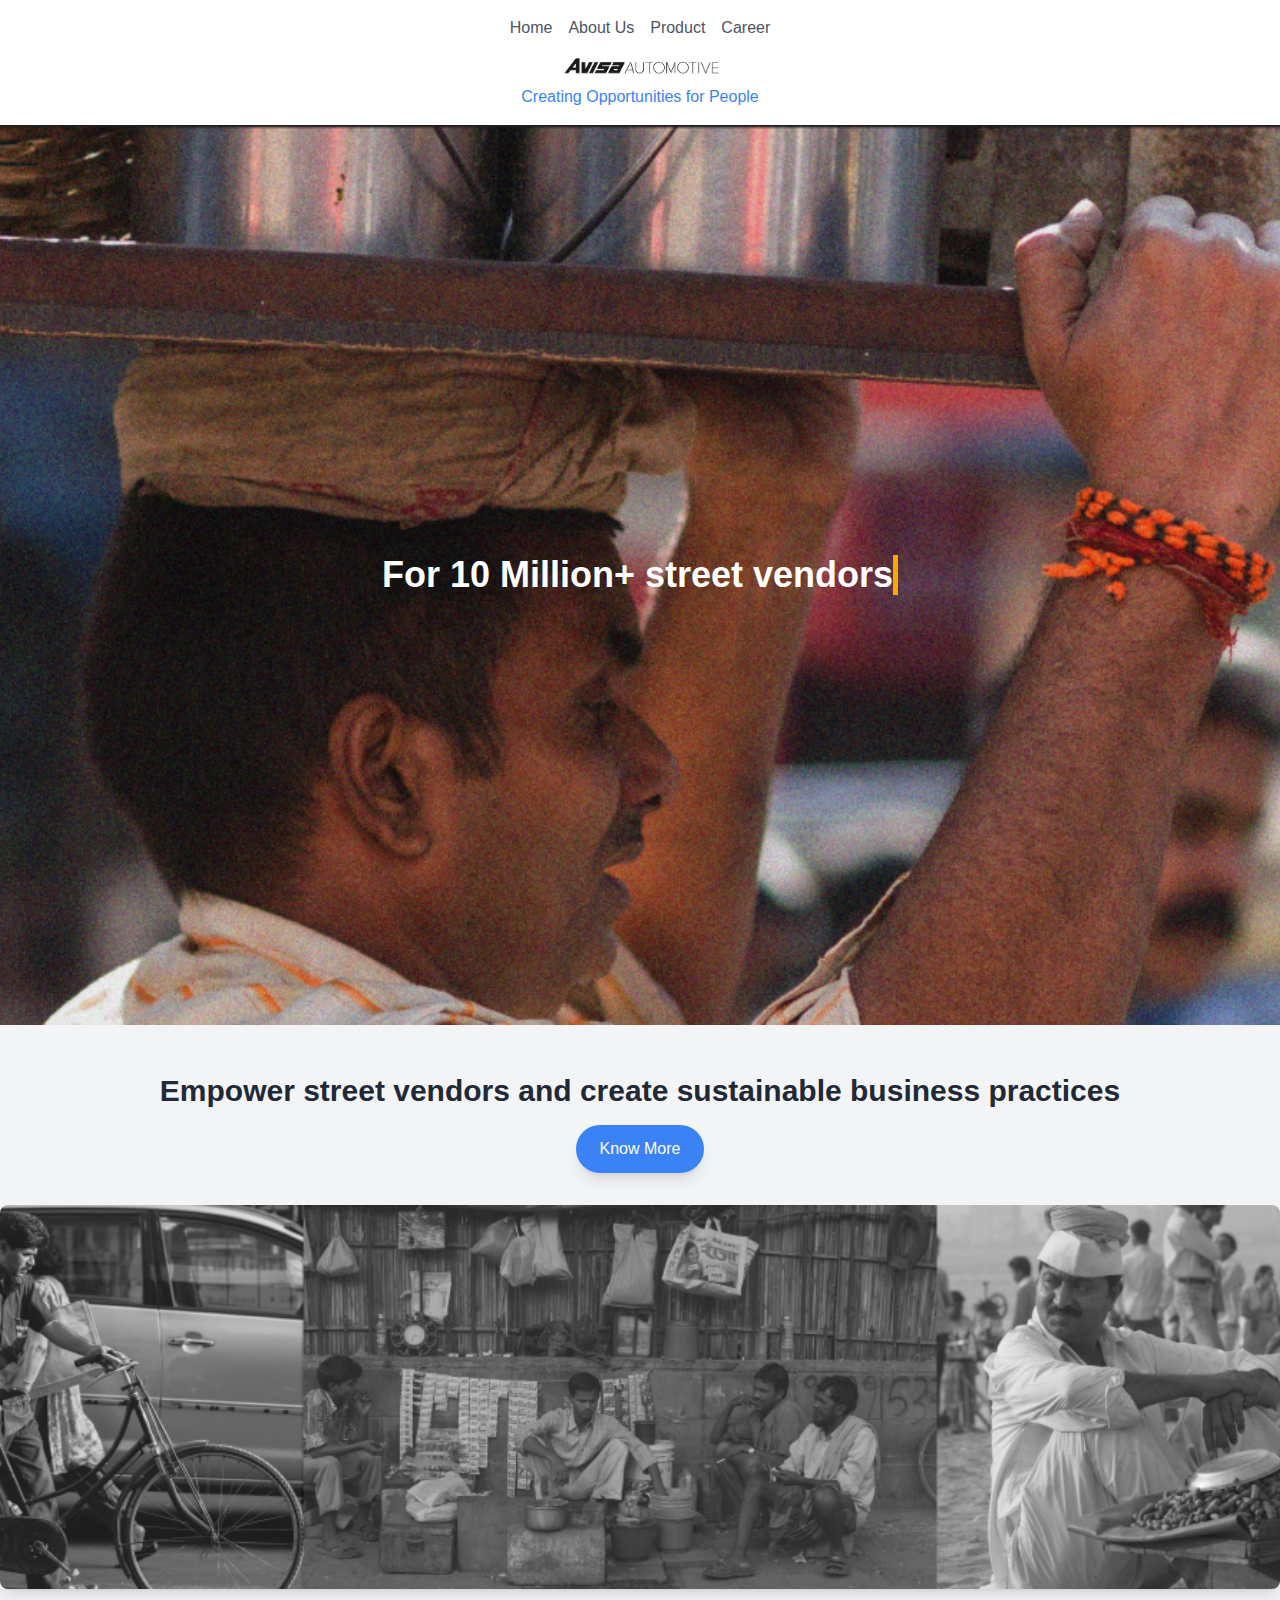
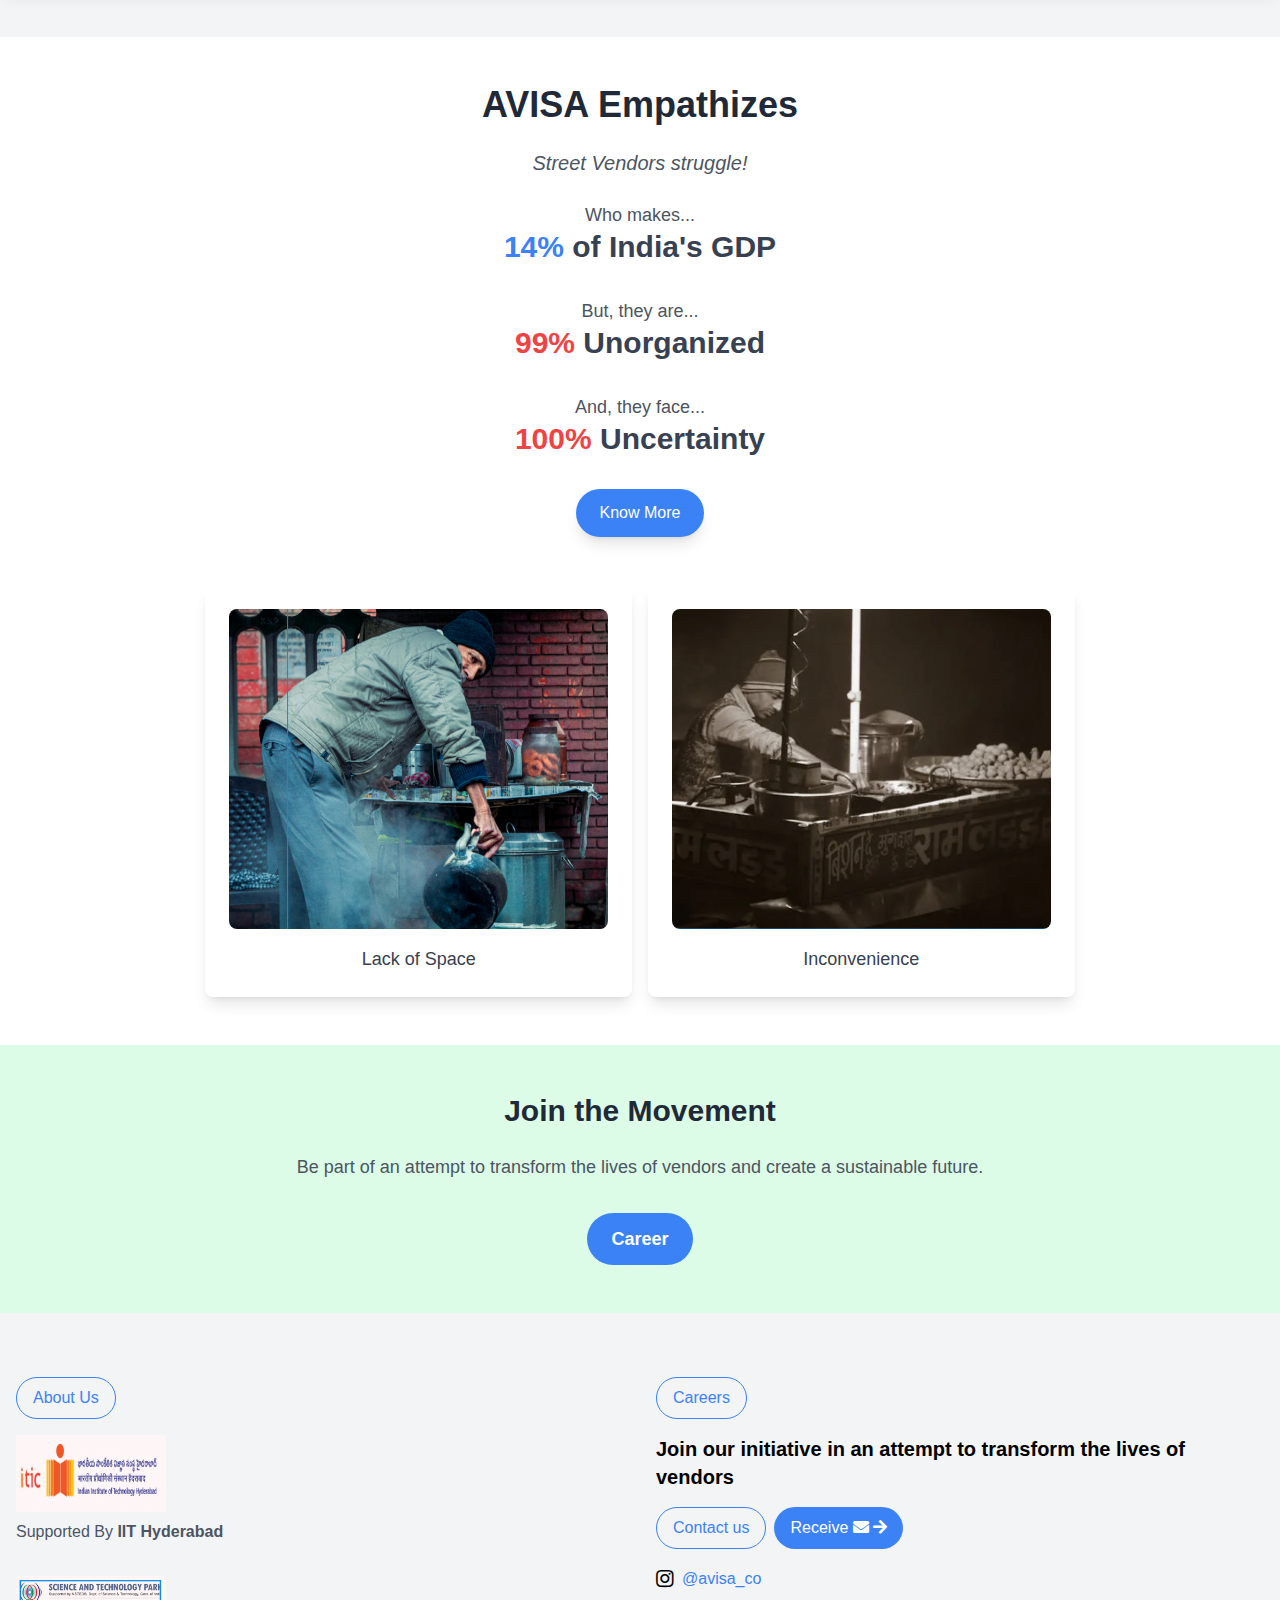
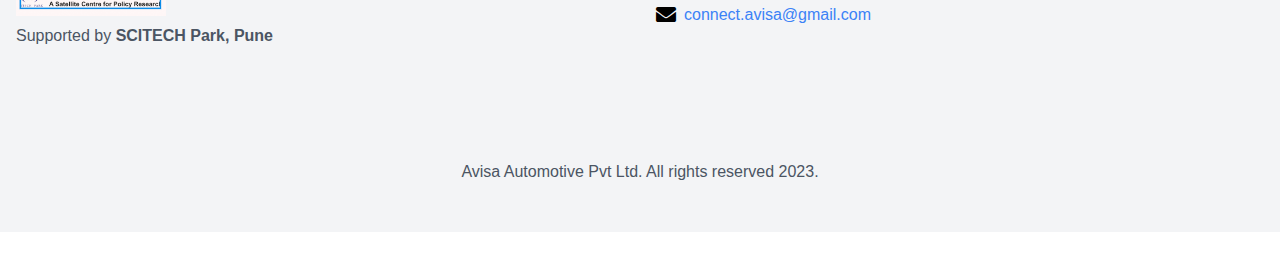
<file: index.html>
<!DOCTYPE html>
<html lang="en">
<head>
    <meta charset="UTF-8">
    <meta name="viewport" content="width=device-width, initial-scale=1.0">
    <meta http-equiv="X-UA-Compatible" content="IE=edge">
    <meta name="description" content="AVISA - Creating Opportunities for People">
    <meta name="keywords" content="AVISA, Street Vendors, Empowerment, Sustainable Business Practices">
    <meta name="author" content="AVISA">


    <title>AVISA</title>
    <link rel="stylesheet" href="https://cdnjs.cloudflare.com/ajax/libs/font-awesome/5.15.3/css/all.min.css">
    <link href="https://fonts.googleapis.com/css2?family=Roboto:wght@400;700&display=swap" rel="stylesheet"/>
    <link href="./output.css" rel="stylesheet">
    <style>
        body {
            font-family: 'Helvetica', sans-serif;
        }

        .typing-text {
            border-right: .15em solid orange;
            white-space: nowrap;
            overflow: hidden;
            animation: typing 4s steps(40, end), blink-caret .75s step-end infinite;
        }

        @keyframes typing {
            from { width: 0 }
            to { width: 100% }
        }

        @keyframes blink-caret {
            from, to { border-color: transparent }
            50% { border-color: orange; }
        }

        .hover-pop:hover {
            transform: scale(1.05);
            transition: transform 0.3s ease-in-out;
        }

        .hero-section {
            height: 100vh;
        }
    </style>
</head>
<body class="bg-gray-50">
    <!-- Header -->
    <header class="bg-white shadow">
        <div class="container mx-auto flex flex-col items-center py-4 px-6">
            <nav class="flex space-x-4 mb-4">
                <a class="text-gray-600 hover:text-gray-900" href="index.html">Home</a>
                <a class="text-gray-600 hover:text-gray-900" href="aboutavisa.html">About Us</a>
                <a class="text-gray-600 hover:text-gray-900" href="#">Product</a>
                <a class="text-gray-600 hover:text-gray-900" href="careeravisa.html">Career</a>
            </nav>
            <div class="flex flex-col items-center">
                <img alt="AVISA Logo" class="w-40 h-auto" src="./assets/logo.png"/>
                <p class="text-blue-500 mt-2 text-center">Creating Opportunities for People</p>
            </div>
        </div>
    </header>

    <!-- Hero Section -->
    <section class="relative hero-section">
        <img alt="Hero Image" class="w-full h-full object-cover" src="./assets/vendor1.png"/>
        <div class="absolute inset-0 flex items-center justify-center">
            <h1 class="text-white text-2xl md:text-3xl lg:text-4xl font-bold typing-text">For 10 Million+ street vendors</h1>
        </div>
    </section>

    <!-- Empower Section -->
    <section class="bg-gray-100 py-12">
        <div class="container mx-auto text-center">
            <h2 class="text-3xl font-semibold mb-4 text-gray-800">Empower street vendors and create sustainable business practices</h2>
            <a href="aboutavisa.html">
                <button class="bg-blue-500 text-white px-6 py-3 rounded-full shadow-lg hover:bg-blue-600 transition duration-300">
                  Know More
                </button>
            </a>
            <div class="mt-8">
                <img alt="Street vendor with bicycle and selling goods" class="w-full h-96 object-cover rounded-lg shadow-lg hover-pop" src="./assets/emotion.png"/>
            </div>
        </div>
    </section>

    <!-- Empathizes Section -->
    <section class="py-12 bg-white">
        <div class="container mx-auto text-center">
            <h2 class="text-4xl font-bold mb-6 text-gray-800">AVISA Empathizes</h2>
            <p class="text-xl text-gray-600 mb-6 italic">Street Vendors struggle!</p>
            <p class="text-lg text-gray-600 ">Who makes...</p>
            <h3 class="text-3xl font-semibold mb-8 text-gray-700"><span class="text-blue-500">14%</span> of India's GDP</h3>
            <p class="text-lg text-gray-600">But, they are...</p>
            <h3 class="text-3xl font-semibold mb-8 text-gray-700"><span class="text-red-500">99%</span> Unorganized</h3>
            <p class="text-lg text-gray-600">And, they face...</p>
            <h3 class="text-3xl font-semibold mb-8 text-gray-700"><span class="text-red-500">100%</span> Uncertainty</h3>
            <a href="aboutavisa.html">
                <button class="bg-blue-500 text-white px-6 py-3 rounded-full shadow-lg hover:bg-blue-600 transition duration-300">
                  Know More
                </button>
            </a>
            <section class="py-12 bg-white">
                <div class="container mx-auto text-center">
                    <div class="flex flex-wrap justify-center space-x-4">
                        <div class="text-center w-full md:w-1/3 xl:w-1/3">
                            <div class="bg-white p-6 rounded-lg shadow-lg">
                                <img alt="Street vendor cooking" class="w-full h-80 object-cover rounded-lg mb-4 hover-pop" src="./assets/emp1.png"/>
                                <p class="text-lg font-medium text-gray-700">Lack of Space</p>
                            </div>
                        </div>
                        
                        <div class="text-center w-full md:w-1/3 xl:w-1/3">
                            <div class="bg-white p-6 rounded-lg shadow-lg">
                                <img alt="Street vendor with cart" class="w-full h-80 object-cover rounded-lg mb-4 hover-pop" src="./assets/emp2.png"/>
                                <p class="text-lg font-medium text-gray-700">Inconvenience</p>
                            </div>
                        </div>
                    </div>
                </div>
            </section>
        </div>
    </div>

    <!-- Join the Movement Section -->
    <section class="bg-green-100 py-12">
        <div class="container mx-auto text-center">
            <h2 class="text-3xl font-bold mb-6 text-gray-800">Join the Movement</h2>
            <p class="text-lg text-gray-600 mb-8">Be part of an attempt to transform the lives of vendors and create a sustainable future.</p>
            <a href="careeravisa.html">
                <button class="bg-blue-500 text-white px-6 py-3 rounded-full text-lg font-semibold">Career</button>
            </a>
        </div>
    </section>

    <!-- Supported By Section -->
    <section class="bg-gray-100 py-12">
        <div class="container mx-auto p-4">
            <div class="grid grid-cols-1 md:grid-cols-2 gap-8">
                <!-- Left Column -->
                <div>
                    <button class="border border-blue-500 text-blue-500 px-4 py-2 rounded-full mb-4">
                        About Us
                    </button>
                    <div class="mb-8">
                        <img alt="ITIC logo" class="mb-2" height="50" src="./assets/iith.png" width="150"/>
                        <p class="text-gray-600">
                            Supported By
                            <span class="font-bold">IIT Hyderabad</span>
                        </p>
                    </div>
                    <div>
                        <img alt="Science and Technology Park logo" class="mb-2" height="50" src="./assets/scitechs.png" width="150"/>
                        <p class="text-gray-600">
                            Supported by
                            <span class="font-bold">SCITECH Park, Pune</span>
                        </p>
                    </div>
                </div>
                <!-- Right Column -->
                <div>
                    <div class="flex space-x-2 mb-4">
                        <button class="border border-blue-500 text-blue-500 px-4 py-2 rounded-full">
                            Careers
                        </button>
                    </div>
                    <p class=" text-xl font-bold mb-4">
                        Join our initiative in an attempt to transform the lives of vendors
                    </p>
                    <div class="flex space-x-2 mb-4">
                        <button class="border border-blue-500 text-blue-500 px-4 py-2 rounded-full">
                            Contact us
                        </button>
                        <button class="bg-blue-500 text-white px-4 py-2 rounded-full">
                            Receive
                            <i class="fas fa-envelope"></i>
                            <i class="fas fa-arrow-right"></i>
                        </button>
                    </div>
                    <div class="flex items-center space-x-2 mb-2">
                        <i class="fab fa-instagram text-xl"></i>
                        <a class="text-blue-500" href="#">@avisa_co</a>
                    </div>
                    <div class="flex items-center space-x-2">
                        <i class="fas fa-envelope text-xl"></i>
                        <a class="text-blue-500" href="mailto:connect.avisa@gmail.com">connect.avisa@gmail.com</a>
                    </div>
                </div>
            </div>
        </div>
    </section>

    <!-- Footer -->
    <footer class="bg-gray-100 py-12">
        <div class="container mx-auto text-center">
            <p class="text-gray-600">Avisa Automotive Pvt Ltd.
                All rights reserved 2023.</p>
        </div>
    </footer>
</body>
</html>
</file>
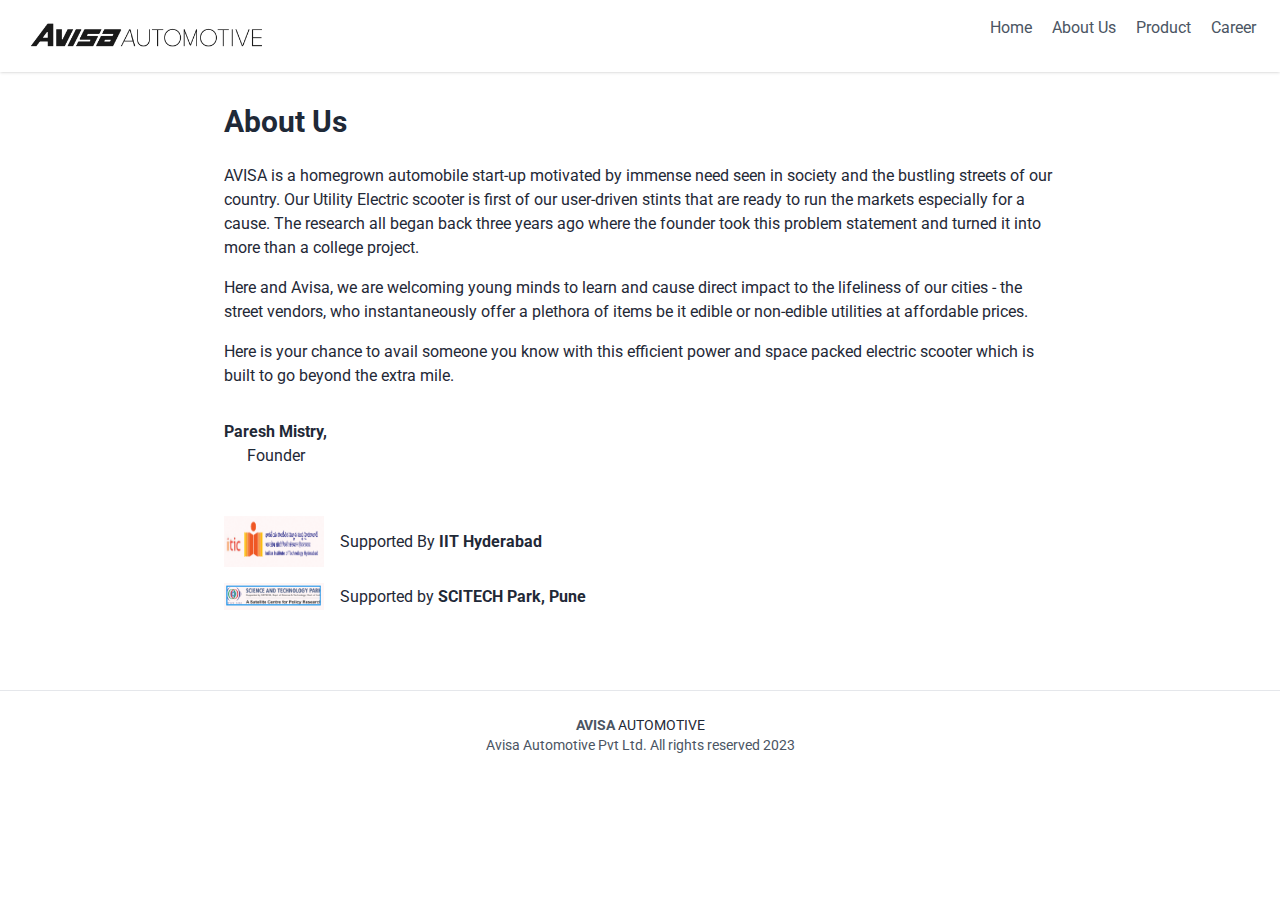
<file: aboutavisa.html>
<html>
 <head>
  <title>
   About Us - AVISA Automotive
  </title>
  <link href="./output.css" rel="stylesheet">
  </script>
  <link href="https://cdnjs.cloudflare.com/ajax/libs/font-awesome/5.15.3/css/all.min.css" rel="stylesheet"/>
  <link href="https://fonts.googleapis.com/css2?family=Roboto:wght@400;700&amp;display=swap" rel="stylesheet"/>
  <style>
   body {
            font-family: 'Roboto', sans-serif;
        }
  </style>
 </head>
 <body class="bg-white text-gray-800">
    <header class="bg-white shadow">
        <div class="container mx-auto flex justify-between items-center py-4 px-6">
            <div class="flex items-center">
                <img src="./assets/logo.png" alt="Avisa Automotive Logo" class="h-8">
               
            </div>
            <nav class="space-x-4 mb-4">
                <a class="text-gray-600 hover:text-gray-900" href="index.html">Home</a>
                <a class="text-gray-600 hover:text-gray-900" href="aboutavisa.html">About Us</a>
                <a class="text-gray-600 hover:text-gray-900" href="#">Product</a>
                <a class="text-gray-600 hover:text-gray-900" href="careeravisa.html">Career</a>
            </nav>
        </div>
    </header>
  <main class="max-w-4xl mx-auto p-8">
   <h1 class="text-3xl font-bold mb-6">
    About Us
   </h1>
   <p class="mb-4">
    AVISA is a homegrown automobile start-up motivated by immense need seen in society and the bustling streets of our country. Our Utility Electric scooter is first of our user-driven stints that are ready to run the markets especially for a cause. The research all began back three years ago where the founder took this problem statement and turned it into more than a college project.
   </p>
   <p class="mb-4">
    Here and Avisa, we are welcoming young minds to learn and cause direct impact to the lifeliness of our cities - the street vendors, who instantaneously offer a plethora of items be it edible or non-edible utilities at affordable prices.
   </p>
   <p class="mb-4">
    Here is your chance to avail someone you know with this efficient power and space packed electric scooter which is built to go beyond the extra mile.
   </p>
   <div class="flex justify-between mt-8">
    <div class="text-center">
     <p class="font-bold">
      Paresh Mistry,
     </p>
     <p>
      Founder
     </p>
     
    </div>
   </div>
   <div class="mt-12">
    <div class="flex items-center mb-4">
     <img alt="ITIC logo" class="mr-4" height="50" src="./assets/iith.png" width="100"/>
     <p>
      Supported By
      <span class="font-bold">
       IIT Hyderabad
      </span>
     </p>
    </div>
    <div class="flex items-center">
     <img alt="SCITECH Park logo" class="mr-4" height="50" src="./assets/scitechs.png" width="100"/>
     <p>
      Supported by
      <span class="font-bold">
       SCITECH Park, Pune
      </span>
     </p>
    </div>
   </div>
  </main>
  <footer class="text-center text-gray-600 text-sm mt-12 p-6 border-t border-gray-200">
   <p>
    <span class="font-bold">
     AVISA
    </span>
    <span class="text-gray-800">
     AUTOMOTIVE
    </span>
   </p>
   <p>
    Avisa Automotive Pvt Ltd. All rights reserved 2023
   </p>
  </footer>
 </body>
</html>
</file>
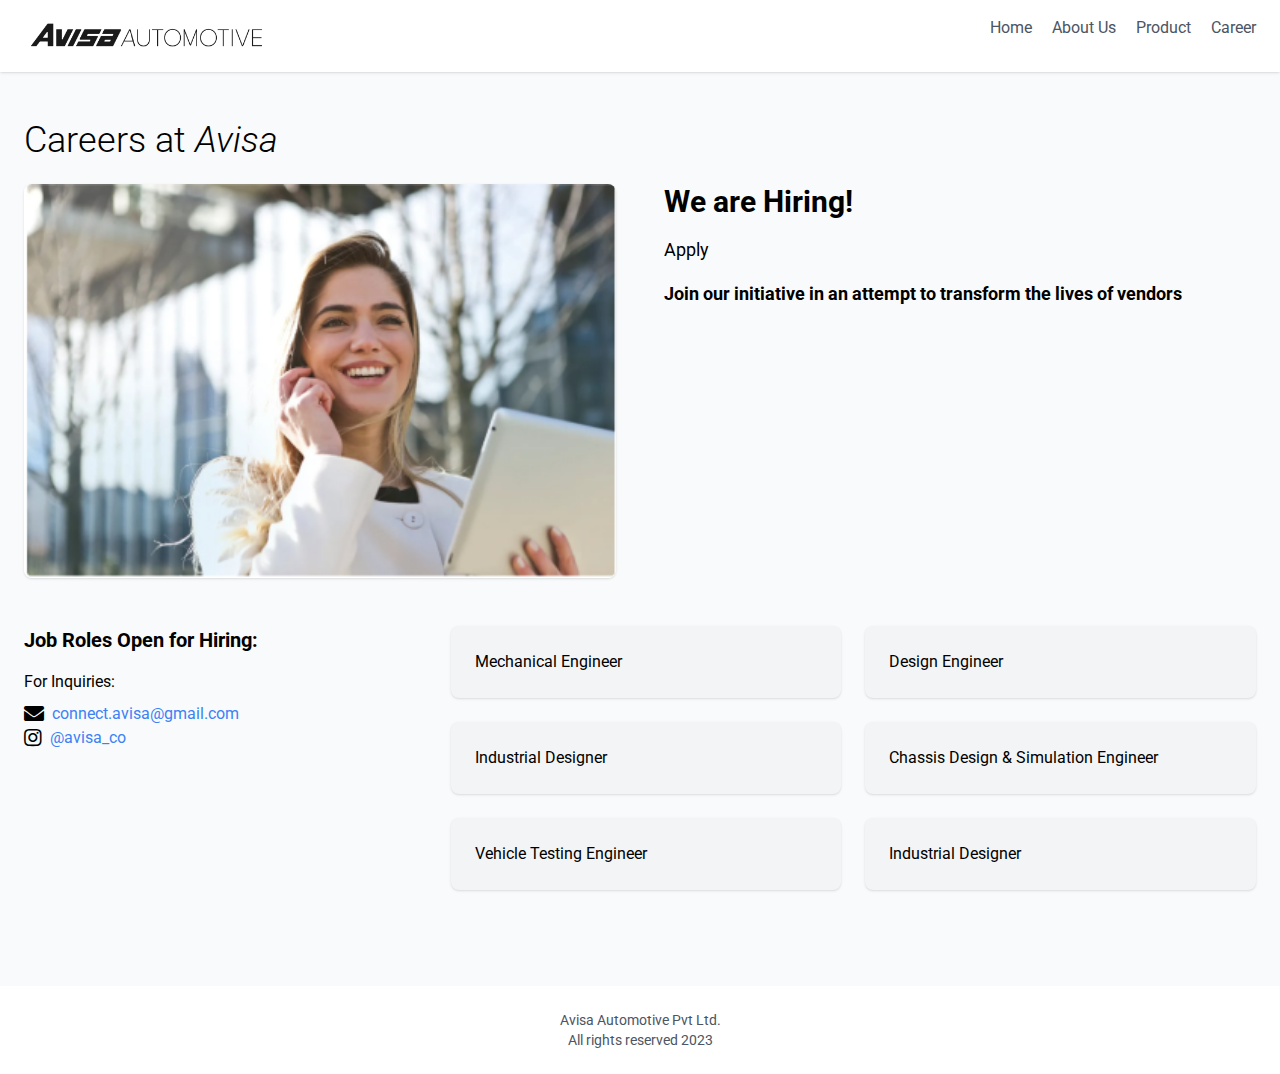
<file: careeravisa.html>
<html>
<head>
    <title>Careers at Avisa</title>
    <link href="./output.css" rel="stylesheet">
    <link href="https://cdnjs.cloudflare.com/ajax/libs/font-awesome/5.15.3/css/all.min.css" rel="stylesheet"/>
    <link href="https://fonts.googleapis.com/css2?family=Roboto:wght@400;700&display=swap" rel="stylesheet"/>
    <style>
        body {
            font-family: 'Roboto', sans-serif;
        }
    </style>
</head>
<body class="bg-gray-50">
    <header class="bg-white shadow">
        <div class="container mx-auto flex justify-between items-center py-4 px-6">
            <div class="flex items-center">
                <img src="./assets/logo.png" alt="Avisa Automotive Logo" class="h-8">
                
            </div>
            <nav class="space-x-4 mb-4">
                <a class="text-gray-600 hover:text-gray-900" href="index.html">Home</a>
                <a class="text-gray-600 hover:text-gray-900" href="aboutavisa.html">About Us</a>
                <a class="text-gray-600 hover:text-gray-900" href="#">Product</a>
                <a class="text-gray-600 hover:text-gray-900" href="careeravisa.html">Career</a>
            </nav>
        </div>
    </header>
    <main class="container mx-auto py-12 px-6">
        <h1 class="text-4xl font-light mb-6">Careers at <span class="italic">Avisa</span></h1>
        <div class="flex flex-wrap -mx-6">
            <div class="w-full md:w-1/2 px-6 mb-6 md:mb-0">
                <img src="./assets/career.png" alt="Person on phone" class="w-full h-auto rounded-lg shadow">
            </div>
            <div class="w-full md:w-1/2 px-6">
                <h2 class="text-3xl font-bold mb-4">We are Hiring!</h2>
                <p class="text-lg mb-4">Apply</p>
                <p class="text-lg font-bold mb-4">Join our initiative in an attempt to transform the lives of vendors</p>
            </div>
        </div>
        <div class="flex flex-wrap -mx-6 mt-12">
            <div class="w-full md:w-1/3 px-6 mb-6">
                <h3 class="text-xl font-bold mb-4">Job Roles Open for Hiring:</h3>
                <p class="mb-2">For Inquiries:</p>
                <div class="flex items-center space-x-2">
                    <i class="fas fa-envelope text-xl">
                    </i>
                    <a class="text-blue-500" href="mailto:connect.avisa@gmail.com">
                     connect.avisa@gmail.com
                    </a>
                   </div>
                <div class="flex items-center space-x-2 mb-2">
                    <i class="fab fa-instagram text-xl">
                    </i>
                    <a class="text-blue-500" href="#">
                     @avisa_co
                    </a>
                   </div>
            </div>
            <div class="w-full md:w-2/3 px-6">
                <div class="grid grid-cols-1 md:grid-cols-2 gap-6">
                    <div class="bg-gray-100 p-6 rounded-lg shadow flex justify-between items-center">
                        <span>Mechanical Engineer</span>
                       
                    </div>
                    <div class="bg-gray-100 p-6 rounded-lg shadow flex justify-between items-center">
                        <span>Design Engineer</span>
                        
                    </div>
                    <div class="bg-gray-100 p-6 rounded-lg shadow flex justify-between items-center">
                        <span>Industrial Designer</span>
                       
                    </div>
                    <div class="bg-gray-100 p-6 rounded-lg shadow flex justify-between items-center">
                        <span>Chassis Design & Simulation Engineer</span>
                       
                    </div>
                    <div class="bg-gray-100 p-6 rounded-lg shadow flex justify-between items-center">
                        <span>Vehicle Testing Engineer</span>
                       
                    </div>
                    <div class="bg-gray-100 p-6 rounded-lg shadow flex justify-between items-center">
                        <span>Industrial Designer</span>
                       
                    </div>
                </div>
            </div>
        </div>
        
    </main>
    <footer class="bg-white py-6 mt-12">
        <div class="container mx-auto text-center">
            <p class="text-sm text-gray-600">
                Avisa Automotive Pvt Ltd.<br>
                All rights reserved 2023
            </p>
        </div>
    </footer>
</body>
</html>
</file>
<file: output.css>
*, ::before, ::after {
  --tw-border-spacing-x: 0;
  --tw-border-spacing-y: 0;
  --tw-translate-x: 0;
  --tw-translate-y: 0;
  --tw-rotate: 0;
  --tw-skew-x: 0;
  --tw-skew-y: 0;
  --tw-scale-x: 1;
  --tw-scale-y: 1;
  --tw-pan-x:  ;
  --tw-pan-y:  ;
  --tw-pinch-zoom:  ;
  --tw-scroll-snap-strictness: proximity;
  --tw-gradient-from-position:  ;
  --tw-gradient-via-position:  ;
  --tw-gradient-to-position:  ;
  --tw-ordinal:  ;
  --tw-slashed-zero:  ;
  --tw-numeric-figure:  ;
  --tw-numeric-spacing:  ;
  --tw-numeric-fraction:  ;
  --tw-ring-inset:  ;
  --tw-ring-offset-width: 0px;
  --tw-ring-offset-color: #fff;
  --tw-ring-color: rgb(59 130 246 / 0.5);
  --tw-ring-offset-shadow: 0 0 #0000;
  --tw-ring-shadow: 0 0 #0000;
  --tw-shadow: 0 0 #0000;
  --tw-shadow-colored: 0 0 #0000;
  --tw-blur:  ;
  --tw-brightness:  ;
  --tw-contrast:  ;
  --tw-grayscale:  ;
  --tw-hue-rotate:  ;
  --tw-invert:  ;
  --tw-saturate:  ;
  --tw-sepia:  ;
  --tw-drop-shadow:  ;
  --tw-backdrop-blur:  ;
  --tw-backdrop-brightness:  ;
  --tw-backdrop-contrast:  ;
  --tw-backdrop-grayscale:  ;
  --tw-backdrop-hue-rotate:  ;
  --tw-backdrop-invert:  ;
  --tw-backdrop-opacity:  ;
  --tw-backdrop-saturate:  ;
  --tw-backdrop-sepia:  ;
  --tw-contain-size:  ;
  --tw-contain-layout:  ;
  --tw-contain-paint:  ;
  --tw-contain-style:  ;
}

::backdrop {
  --tw-border-spacing-x: 0;
  --tw-border-spacing-y: 0;
  --tw-translate-x: 0;
  --tw-translate-y: 0;
  --tw-rotate: 0;
  --tw-skew-x: 0;
  --tw-skew-y: 0;
  --tw-scale-x: 1;
  --tw-scale-y: 1;
  --tw-pan-x:  ;
  --tw-pan-y:  ;
  --tw-pinch-zoom:  ;
  --tw-scroll-snap-strictness: proximity;
  --tw-gradient-from-position:  ;
  --tw-gradient-via-position:  ;
  --tw-gradient-to-position:  ;
  --tw-ordinal:  ;
  --tw-slashed-zero:  ;
  --tw-numeric-figure:  ;
  --tw-numeric-spacing:  ;
  --tw-numeric-fraction:  ;
  --tw-ring-inset:  ;
  --tw-ring-offset-width: 0px;
  --tw-ring-offset-color: #fff;
  --tw-ring-color: rgb(59 130 246 / 0.5);
  --tw-ring-offset-shadow: 0 0 #0000;
  --tw-ring-shadow: 0 0 #0000;
  --tw-shadow: 0 0 #0000;
  --tw-shadow-colored: 0 0 #0000;
  --tw-blur:  ;
  --tw-brightness:  ;
  --tw-contrast:  ;
  --tw-grayscale:  ;
  --tw-hue-rotate:  ;
  --tw-invert:  ;
  --tw-saturate:  ;
  --tw-sepia:  ;
  --tw-drop-shadow:  ;
  --tw-backdrop-blur:  ;
  --tw-backdrop-brightness:  ;
  --tw-backdrop-contrast:  ;
  --tw-backdrop-grayscale:  ;
  --tw-backdrop-hue-rotate:  ;
  --tw-backdrop-invert:  ;
  --tw-backdrop-opacity:  ;
  --tw-backdrop-saturate:  ;
  --tw-backdrop-sepia:  ;
  --tw-contain-size:  ;
  --tw-contain-layout:  ;
  --tw-contain-paint:  ;
  --tw-contain-style:  ;
}

/*
! tailwindcss v3.4.14 | MIT License | https://tailwindcss.com
*/

/*
1. Prevent padding and border from affecting element width. (https://github.com/mozdevs/cssremedy/issues/4)
2. Allow adding a border to an element by just adding a border-width. (https://github.com/tailwindcss/tailwindcss/pull/116)
*/

*,
::before,
::after {
  box-sizing: border-box;
  /* 1 */
  border-width: 0;
  /* 2 */
  border-style: solid;
  /* 2 */
  border-color: #e5e7eb;
  /* 2 */
}

::before,
::after {
  --tw-content: '';
}

/*
1. Use a consistent sensible line-height in all browsers.
2. Prevent adjustments of font size after orientation changes in iOS.
3. Use a more readable tab size.
4. Use the user's configured `sans` font-family by default.
5. Use the user's configured `sans` font-feature-settings by default.
6. Use the user's configured `sans` font-variation-settings by default.
7. Disable tap highlights on iOS
*/

html,
:host {
  line-height: 1.5;
  /* 1 */
  -webkit-text-size-adjust: 100%;
  /* 2 */
  -moz-tab-size: 4;
  /* 3 */
  -o-tab-size: 4;
     tab-size: 4;
  /* 3 */
  font-family: ui-sans-serif, system-ui, sans-serif, "Apple Color Emoji", "Segoe UI Emoji", "Segoe UI Symbol", "Noto Color Emoji";
  /* 4 */
  font-feature-settings: normal;
  /* 5 */
  font-variation-settings: normal;
  /* 6 */
  -webkit-tap-highlight-color: transparent;
  /* 7 */
}

/*
1. Remove the margin in all browsers.
2. Inherit line-height from `html` so users can set them as a class directly on the `html` element.
*/

body {
  margin: 0;
  /* 1 */
  line-height: inherit;
  /* 2 */
}

/*
1. Add the correct height in Firefox.
2. Correct the inheritance of border color in Firefox. (https://bugzilla.mozilla.org/show_bug.cgi?id=190655)
3. Ensure horizontal rules are visible by default.
*/

hr {
  height: 0;
  /* 1 */
  color: inherit;
  /* 2 */
  border-top-width: 1px;
  /* 3 */
}

/*
Add the correct text decoration in Chrome, Edge, and Safari.
*/

abbr:where([title]) {
  -webkit-text-decoration: underline dotted;
          text-decoration: underline dotted;
}

/*
Remove the default font size and weight for headings.
*/

h1,
h2,
h3,
h4,
h5,
h6 {
  font-size: inherit;
  font-weight: inherit;
}

/*
Reset links to optimize for opt-in styling instead of opt-out.
*/

a {
  color: inherit;
  text-decoration: inherit;
}

/*
Add the correct font weight in Edge and Safari.
*/

b,
strong {
  font-weight: bolder;
}

/*
1. Use the user's configured `mono` font-family by default.
2. Use the user's configured `mono` font-feature-settings by default.
3. Use the user's configured `mono` font-variation-settings by default.
4. Correct the odd `em` font sizing in all browsers.
*/

code,
kbd,
samp,
pre {
  font-family: ui-monospace, SFMono-Regular, Menlo, Monaco, Consolas, "Liberation Mono", "Courier New", monospace;
  /* 1 */
  font-feature-settings: normal;
  /* 2 */
  font-variation-settings: normal;
  /* 3 */
  font-size: 1em;
  /* 4 */
}

/*
Add the correct font size in all browsers.
*/

small {
  font-size: 80%;
}

/*
Prevent `sub` and `sup` elements from affecting the line height in all browsers.
*/

sub,
sup {
  font-size: 75%;
  line-height: 0;
  position: relative;
  vertical-align: baseline;
}

sub {
  bottom: -0.25em;
}

sup {
  top: -0.5em;
}

/*
1. Remove text indentation from table contents in Chrome and Safari. (https://bugs.chromium.org/p/chromium/issues/detail?id=999088, https://bugs.webkit.org/show_bug.cgi?id=201297)
2. Correct table border color inheritance in all Chrome and Safari. (https://bugs.chromium.org/p/chromium/issues/detail?id=935729, https://bugs.webkit.org/show_bug.cgi?id=195016)
3. Remove gaps between table borders by default.
*/

table {
  text-indent: 0;
  /* 1 */
  border-color: inherit;
  /* 2 */
  border-collapse: collapse;
  /* 3 */
}

/*
1. Change the font styles in all browsers.
2. Remove the margin in Firefox and Safari.
3. Remove default padding in all browsers.
*/

button,
input,
optgroup,
select,
textarea {
  font-family: inherit;
  /* 1 */
  font-feature-settings: inherit;
  /* 1 */
  font-variation-settings: inherit;
  /* 1 */
  font-size: 100%;
  /* 1 */
  font-weight: inherit;
  /* 1 */
  line-height: inherit;
  /* 1 */
  letter-spacing: inherit;
  /* 1 */
  color: inherit;
  /* 1 */
  margin: 0;
  /* 2 */
  padding: 0;
  /* 3 */
}

/*
Remove the inheritance of text transform in Edge and Firefox.
*/

button,
select {
  text-transform: none;
}

/*
1. Correct the inability to style clickable types in iOS and Safari.
2. Remove default button styles.
*/

button,
input:where([type='button']),
input:where([type='reset']),
input:where([type='submit']) {
  -webkit-appearance: button;
  /* 1 */
  background-color: transparent;
  /* 2 */
  background-image: none;
  /* 2 */
}

/*
Use the modern Firefox focus style for all focusable elements.
*/

:-moz-focusring {
  outline: auto;
}

/*
Remove the additional `:invalid` styles in Firefox. (https://github.com/mozilla/gecko-dev/blob/2f9eacd9d3d995c937b4251a5557d95d494c9be1/layout/style/res/forms.css#L728-L737)
*/

:-moz-ui-invalid {
  box-shadow: none;
}

/*
Add the correct vertical alignment in Chrome and Firefox.
*/

progress {
  vertical-align: baseline;
}

/*
Correct the cursor style of increment and decrement buttons in Safari.
*/

::-webkit-inner-spin-button,
::-webkit-outer-spin-button {
  height: auto;
}

/*
1. Correct the odd appearance in Chrome and Safari.
2. Correct the outline style in Safari.
*/

[type='search'] {
  -webkit-appearance: textfield;
  /* 1 */
  outline-offset: -2px;
  /* 2 */
}

/*
Remove the inner padding in Chrome and Safari on macOS.
*/

::-webkit-search-decoration {
  -webkit-appearance: none;
}

/*
1. Correct the inability to style clickable types in iOS and Safari.
2. Change font properties to `inherit` in Safari.
*/

::-webkit-file-upload-button {
  -webkit-appearance: button;
  /* 1 */
  font: inherit;
  /* 2 */
}

/*
Add the correct display in Chrome and Safari.
*/

summary {
  display: list-item;
}

/*
Removes the default spacing and border for appropriate elements.
*/

blockquote,
dl,
dd,
h1,
h2,
h3,
h4,
h5,
h6,
hr,
figure,
p,
pre {
  margin: 0;
}

fieldset {
  margin: 0;
  padding: 0;
}

legend {
  padding: 0;
}

ol,
ul,
menu {
  list-style: none;
  margin: 0;
  padding: 0;
}

/*
Reset default styling for dialogs.
*/

dialog {
  padding: 0;
}

/*
Prevent resizing textareas horizontally by default.
*/

textarea {
  resize: vertical;
}

/*
1. Reset the default placeholder opacity in Firefox. (https://github.com/tailwindlabs/tailwindcss/issues/3300)
2. Set the default placeholder color to the user's configured gray 400 color.
*/

input::-moz-placeholder, textarea::-moz-placeholder {
  opacity: 1;
  /* 1 */
  color: #9ca3af;
  /* 2 */
}

input::placeholder,
textarea::placeholder {
  opacity: 1;
  /* 1 */
  color: #9ca3af;
  /* 2 */
}

/*
Set the default cursor for buttons.
*/

button,
[role="button"] {
  cursor: pointer;
}

/*
Make sure disabled buttons don't get the pointer cursor.
*/

:disabled {
  cursor: default;
}

/*
1. Make replaced elements `display: block` by default. (https://github.com/mozdevs/cssremedy/issues/14)
2. Add `vertical-align: middle` to align replaced elements more sensibly by default. (https://github.com/jensimmons/cssremedy/issues/14#issuecomment-634934210)
   This can trigger a poorly considered lint error in some tools but is included by design.
*/

img,
svg,
video,
canvas,
audio,
iframe,
embed,
object {
  display: block;
  /* 1 */
  vertical-align: middle;
  /* 2 */
}

/*
Constrain images and videos to the parent width and preserve their intrinsic aspect ratio. (https://github.com/mozdevs/cssremedy/issues/14)
*/

img,
video {
  max-width: 100%;
  height: auto;
}

/* Make elements with the HTML hidden attribute stay hidden by default */

[hidden]:where(:not([hidden="until-found"])) {
  display: none;
}

.container {
  width: 100%;
}

@media (min-width: 640px) {
  .container {
    max-width: 640px;
  }
}

@media (min-width: 768px) {
  .container {
    max-width: 768px;
  }
}

@media (min-width: 1024px) {
  .container {
    max-width: 1024px;
  }
}

@media (min-width: 1280px) {
  .container {
    max-width: 1280px;
  }
}

@media (min-width: 1536px) {
  .container {
    max-width: 1536px;
  }
}

.absolute {
  position: absolute;
}

.relative {
  position: relative;
}

.inset-0 {
  inset: 0px;
}

.-mx-6 {
  margin-left: -1.5rem;
  margin-right: -1.5rem;
}

.mx-auto {
  margin-left: auto;
  margin-right: auto;
}

.mb-2 {
  margin-bottom: 0.5rem;
}

.mb-4 {
  margin-bottom: 1rem;
}

.mb-6 {
  margin-bottom: 1.5rem;
}

.mb-8 {
  margin-bottom: 2rem;
}

.mr-4 {
  margin-right: 1rem;
}

.mt-12 {
  margin-top: 3rem;
}

.mt-2 {
  margin-top: 0.5rem;
}

.mt-8 {
  margin-top: 2rem;
}

.flex {
  display: flex;
}

.grid {
  display: grid;
}

.hidden {
  display: none;
}

.h-8 {
  height: 2rem;
}

.h-80 {
  height: 20rem;
}

.h-96 {
  height: 24rem;
}

.h-auto {
  height: auto;
}

.h-full {
  height: 100%;
}

.w-40 {
  width: 10rem;
}

.w-full {
  width: 100%;
}

.max-w-4xl {
  max-width: 56rem;
}

.transform {
  transform: translate(var(--tw-translate-x), var(--tw-translate-y)) rotate(var(--tw-rotate)) skewX(var(--tw-skew-x)) skewY(var(--tw-skew-y)) scaleX(var(--tw-scale-x)) scaleY(var(--tw-scale-y));
}

.grid-cols-1 {
  grid-template-columns: repeat(1, minmax(0, 1fr));
}

.flex-col {
  flex-direction: column;
}

.flex-wrap {
  flex-wrap: wrap;
}

.items-center {
  align-items: center;
}

.justify-center {
  justify-content: center;
}

.justify-between {
  justify-content: space-between;
}

.gap-6 {
  gap: 1.5rem;
}

.gap-8 {
  gap: 2rem;
}

.space-x-2 > :not([hidden]) ~ :not([hidden]) {
  --tw-space-x-reverse: 0;
  margin-right: calc(0.5rem * var(--tw-space-x-reverse));
  margin-left: calc(0.5rem * calc(1 - var(--tw-space-x-reverse)));
}

.space-x-4 > :not([hidden]) ~ :not([hidden]) {
  --tw-space-x-reverse: 0;
  margin-right: calc(1rem * var(--tw-space-x-reverse));
  margin-left: calc(1rem * calc(1 - var(--tw-space-x-reverse)));
}

.rounded-full {
  border-radius: 9999px;
}

.rounded-lg {
  border-radius: 0.5rem;
}

.border {
  border-width: 1px;
}

.border-t {
  border-top-width: 1px;
}

.border-blue-500 {
  --tw-border-opacity: 1;
  border-color: rgb(59 130 246 / var(--tw-border-opacity));
}

.border-gray-200 {
  --tw-border-opacity: 1;
  border-color: rgb(229 231 235 / var(--tw-border-opacity));
}

.bg-blue-500 {
  --tw-bg-opacity: 1;
  background-color: rgb(59 130 246 / var(--tw-bg-opacity));
}

.bg-gray-100 {
  --tw-bg-opacity: 1;
  background-color: rgb(243 244 246 / var(--tw-bg-opacity));
}

.bg-gray-50 {
  --tw-bg-opacity: 1;
  background-color: rgb(249 250 251 / var(--tw-bg-opacity));
}

.bg-green-100 {
  --tw-bg-opacity: 1;
  background-color: rgb(220 252 231 / var(--tw-bg-opacity));
}

.bg-white {
  --tw-bg-opacity: 1;
  background-color: rgb(255 255 255 / var(--tw-bg-opacity));
}

.object-cover {
  -o-object-fit: cover;
     object-fit: cover;
}

.p-4 {
  padding: 1rem;
}

.p-6 {
  padding: 1.5rem;
}

.p-8 {
  padding: 2rem;
}

.px-4 {
  padding-left: 1rem;
  padding-right: 1rem;
}

.px-6 {
  padding-left: 1.5rem;
  padding-right: 1.5rem;
}

.py-12 {
  padding-top: 3rem;
  padding-bottom: 3rem;
}

.py-2 {
  padding-top: 0.5rem;
  padding-bottom: 0.5rem;
}

.py-3 {
  padding-top: 0.75rem;
  padding-bottom: 0.75rem;
}

.py-4 {
  padding-top: 1rem;
  padding-bottom: 1rem;
}

.py-6 {
  padding-top: 1.5rem;
  padding-bottom: 1.5rem;
}

.text-center {
  text-align: center;
}

.text-2xl {
  font-size: 1.5rem;
  line-height: 2rem;
}

.text-3xl {
  font-size: 1.875rem;
  line-height: 2.25rem;
}

.text-4xl {
  font-size: 2.25rem;
  line-height: 2.5rem;
}

.text-lg {
  font-size: 1.125rem;
  line-height: 1.75rem;
}

.text-sm {
  font-size: 0.875rem;
  line-height: 1.25rem;
}

.text-xl {
  font-size: 1.25rem;
  line-height: 1.75rem;
}

.font-bold {
  font-weight: 700;
}

.font-light {
  font-weight: 300;
}

.font-medium {
  font-weight: 500;
}

.font-semibold {
  font-weight: 600;
}

.italic {
  font-style: italic;
}

.text-blue-500 {
  --tw-text-opacity: 1;
  color: rgb(59 130 246 / var(--tw-text-opacity));
}

.text-gray-600 {
  --tw-text-opacity: 1;
  color: rgb(75 85 99 / var(--tw-text-opacity));
}

.text-gray-700 {
  --tw-text-opacity: 1;
  color: rgb(55 65 81 / var(--tw-text-opacity));
}

.text-gray-800 {
  --tw-text-opacity: 1;
  color: rgb(31 41 55 / var(--tw-text-opacity));
}

.text-red-500 {
  --tw-text-opacity: 1;
  color: rgb(239 68 68 / var(--tw-text-opacity));
}

.text-white {
  --tw-text-opacity: 1;
  color: rgb(255 255 255 / var(--tw-text-opacity));
}

.shadow {
  --tw-shadow: 0 1px 3px 0 rgb(0 0 0 / 0.1), 0 1px 2px -1px rgb(0 0 0 / 0.1);
  --tw-shadow-colored: 0 1px 3px 0 var(--tw-shadow-color), 0 1px 2px -1px var(--tw-shadow-color);
  box-shadow: var(--tw-ring-offset-shadow, 0 0 #0000), var(--tw-ring-shadow, 0 0 #0000), var(--tw-shadow);
}

.shadow-lg {
  --tw-shadow: 0 10px 15px -3px rgb(0 0 0 / 0.1), 0 4px 6px -4px rgb(0 0 0 / 0.1);
  --tw-shadow-colored: 0 10px 15px -3px var(--tw-shadow-color), 0 4px 6px -4px var(--tw-shadow-color);
  box-shadow: var(--tw-ring-offset-shadow, 0 0 #0000), var(--tw-ring-shadow, 0 0 #0000), var(--tw-shadow);
}

.transition {
  transition-property: color, background-color, border-color, text-decoration-color, fill, stroke, opacity, box-shadow, transform, filter, -webkit-backdrop-filter;
  transition-property: color, background-color, border-color, text-decoration-color, fill, stroke, opacity, box-shadow, transform, filter, backdrop-filter;
  transition-property: color, background-color, border-color, text-decoration-color, fill, stroke, opacity, box-shadow, transform, filter, backdrop-filter, -webkit-backdrop-filter;
  transition-timing-function: cubic-bezier(0.4, 0, 0.2, 1);
  transition-duration: 150ms;
}

.duration-300 {
  transition-duration: 300ms;
}

.hover\:bg-blue-600:hover {
  --tw-bg-opacity: 1;
  background-color: rgb(37 99 235 / var(--tw-bg-opacity));
}

.hover\:text-gray-900:hover {
  --tw-text-opacity: 1;
  color: rgb(17 24 39 / var(--tw-text-opacity));
}

@media (min-width: 768px) {
  .md\:mb-0 {
    margin-bottom: 0px;
  }

  .md\:w-1\/2 {
    width: 50%;
  }

  .md\:w-1\/3 {
    width: 33.333333%;
  }

  .md\:w-2\/3 {
    width: 66.666667%;
  }

  .md\:grid-cols-2 {
    grid-template-columns: repeat(2, minmax(0, 1fr));
  }

  .md\:text-3xl {
    font-size: 1.875rem;
    line-height: 2.25rem;
  }
}

@media (min-width: 1024px) {
  .lg\:text-4xl {
    font-size: 2.25rem;
    line-height: 2.5rem;
  }
}

@media (min-width: 1280px) {
  .xl\:w-1\/3 {
    width: 33.333333%;
  }
}
</file>
